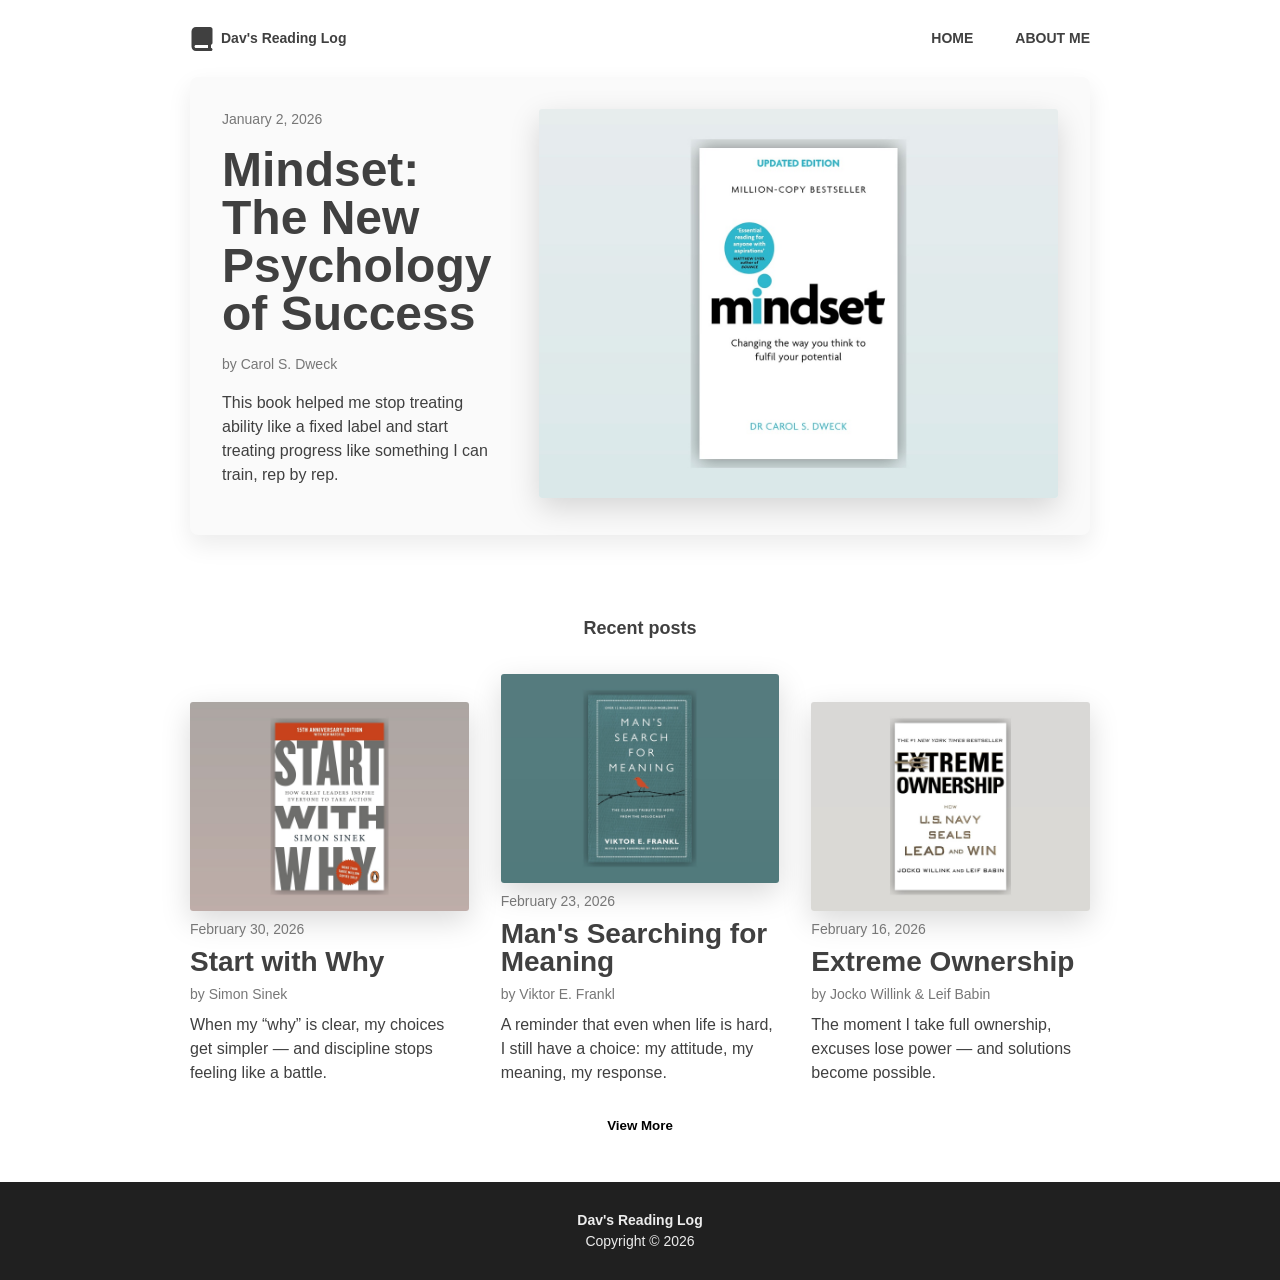
<file: index.html>
<!DOCTYPE html>
<html lang="en">

<head>
    <meta charset="UTF-8">
    <meta name="viewport" content="width=device-width, initial-scale=1.0">
    <link rel="stylesheet" href="styles.css">
    <link rel="icon" type="image/svg+xml" href="./assets/book.svg">
    <script type="module" src="main.js" defer></script>

    <title>Dav's Reading Log</title>
</head>

<body>

    <header>
        <div class="site-header container">
            <a href="index.html" class="logo-container">
                <svg class="logo-icon" xmlns="http://www.w3.org/2000/svg" viewBox="0 0 448 512">
                    <path
                        d="M96 512l320 0c17.7 0 32-14.3 32-32s-14.3-32-32-32l0-66.7c18.6-6.6 32-24.4 32-45.3l0-288c0-26.5-21.5-48-48-48L96 0C43 0 0 43 0 96L0 416c0 53 43 96 96 96zM64 416c0-17.7 14.3-32 32-32l256 0 0 64-256 0c-17.7 0-32-14.3-32-32zM274.1 99.2..." />
                </svg>
                <span>
                    Dav's Reading Log
                </span>
            </a>
            <nav aria-label="Primary">
                <ul class="nav-ul">
                    <li><a href="index.html">HOME</a></li>
                    <li><a href="about.html">ABOUT ME</a></li>
                </ul>
            </nav>
        </div>
    </header>

    <main>
        <section id="journal-content-area" class="main-section">
            <article id="featured-post-container" class="container">
                
            </article>

            <section class="recent-post-section">
                <h3 class="bold">
                    Recent posts
                </h3>

                <div class="recent-post-container container">
                </div>

                <button id="view-more-btn" class="view-more-btn bold">
                    View More
                </button>
            </section>  
        </section>
    </main>

    <footer>
        <p class="bold">Dav's Reading Log</p>
        <p>Copyright &copy; 2026</p>
    </footer>

</body>

</html>
</file>
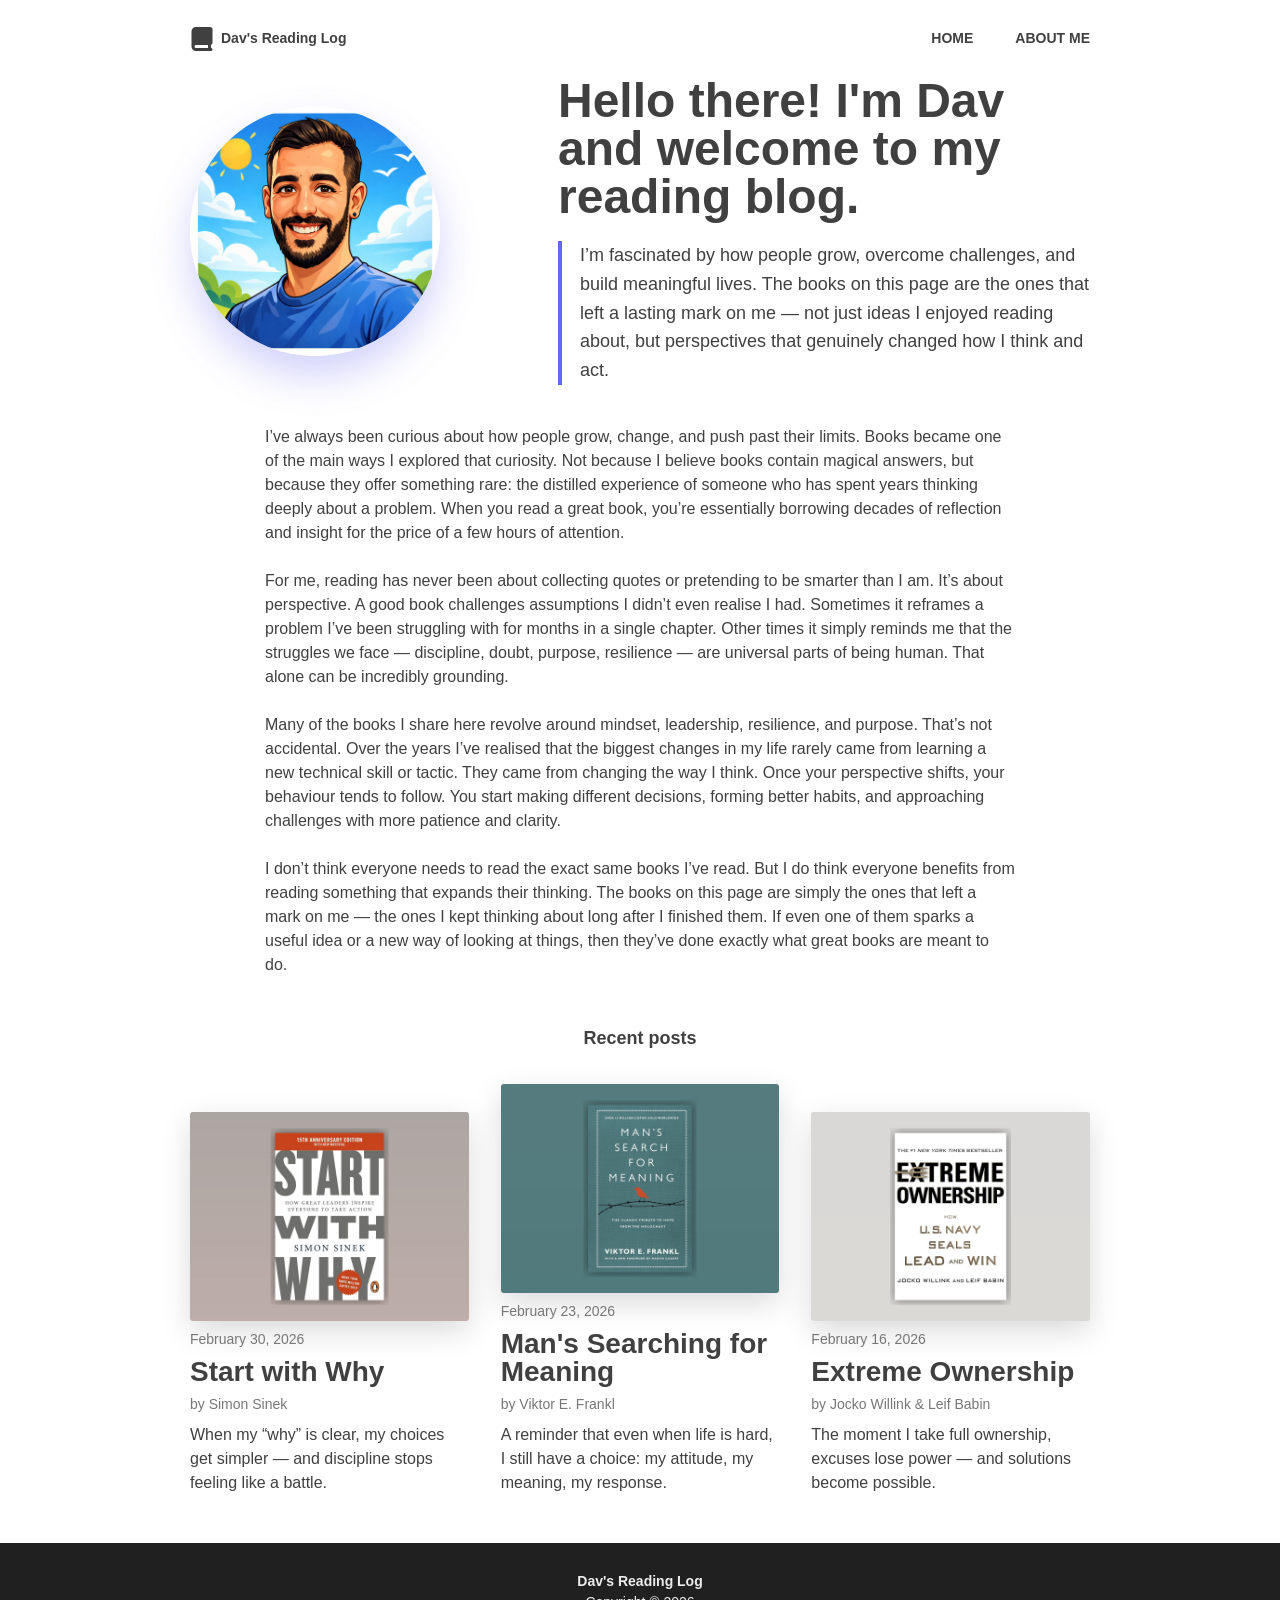
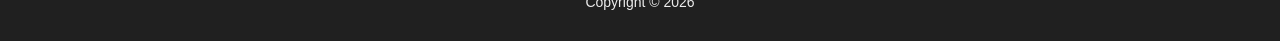
<file: about.html>
<!DOCTYPE html>
<html lang="en">

<head>
    <meta charset="UTF-8">
    <meta name="viewport" content="width=device-width, initial-scale=1.0">
    <link rel="stylesheet" href="styles.css">
    <link rel="icon" type="image/svg+xml" href="./assets/book.svg">
    <script type="module" src="main.js" defer></script>

    <title>Dav's Reading Log</title>
</head>

<body>

    <header>
        <div class="site-header container">
            <a href="index.html" class="logo-container">
                <svg class="logo-icon" xmlns="http://www.w3.org/2000/svg" viewBox="0 0 448 512">
                    <path
                        d="M96 512l320 0c17.7 0 32-14.3 32-32s-14.3-32-32-32l0-66.7c18.6-6.6 32-24.4 32-45.3l0-288c0-26.5-21.5-48-48-48L96 0C43 0 0 43 0 96L0 416c0 53 43 96 96 96zM64 416c0-17.7 14.3-32 32-32l256 0 0 64-256 0c-17.7 0-32-14.3-32-32zM274.1 99.2..." />
                </svg>
                <span>
                    Dav's Reading Log
                </span>
            </a>
            <nav aria-label="Primary">
                <ul class="nav-ul">
                    <li><a href="index.html">HOME</a></li>
                    <li><a href="about.html">ABOUT ME</a></li>
                </ul>
            </nav>
        </div>
    </header>

    <main class="main-section">
        <section id="about-container" class="container">
            <div class="about-div">
                <img 
                class="avatar" 
                src="./images/dav_cartoon-square.png" 
                alt="picture of myself">
                <h1 class="about-heading">Hello there! I'm Dav and welcome to my reading blog.</h1>
                <p class="about-intro">
                    I’m fascinated by how people grow, overcome challenges, and build meaningful lives. The books on this
                    page are the ones that left a lasting mark on me — not just ideas I enjoyed reading about, but
                    perspectives that genuinely changed how I think and act.
                </p>
            </div>
            <div class="about-content-div">

                <br>
                <p>
                    I’ve always been curious about how people grow, change, and push past their limits. Books became one of
                    the main ways I explored that curiosity. Not because I believe books contain magical answers, but
                    because they offer something rare: the distilled experience of someone who has spent years thinking
                    deeply about a problem. When you read a great book, you’re essentially borrowing decades of reflection
                    and insight for the price of a few hours of attention.
                </p>
                <br>
            <p>
                For me, reading has never been about collecting quotes or pretending to be smarter than I am. It’s about
                perspective. A good book challenges assumptions I didn’t even realise I had. Sometimes it reframes a
                problem I’ve been struggling with for months in a single chapter. Other times it simply reminds me that
                the struggles we face — discipline, doubt, purpose, resilience — are universal parts of being human.
                That alone can be incredibly grounding.
            </p>
            <br>
            <p>
                Many of the books I share here revolve around mindset, leadership, resilience, and purpose. That’s not
                accidental. Over the years I’ve realised that the biggest changes in my life rarely came from learning a
                new technical skill or tactic. They came from changing the way I think. Once your perspective shifts,
                your behaviour tends to follow. You start making different decisions, forming better habits, and
                approaching challenges with more patience and clarity.
            </p>
            <br>
            <p>
                I don’t think everyone needs to read the exact same books I’ve read. But I do think everyone benefits
                from reading something that expands their thinking. The books on this page are simply the ones that left
                a mark on me — the ones I kept thinking about long after I finished them. If even one of them sparks a
                useful idea or a new way of looking at things, then they’ve done exactly what great books are meant to
                do.
            </p>
        </div>

        </section>

        <section class="recent-post-section">
                <h3 class="bold">
                    Recent posts
                </h3>
                <div class="recent-post-container container">
                </div>
        </section>
    </main>

    <footer>
        <p class="bold">Dav's Reading Log</p>
        <p>Copyright &copy; 2026</p>
    </footer>


</body>

</html>
</file>
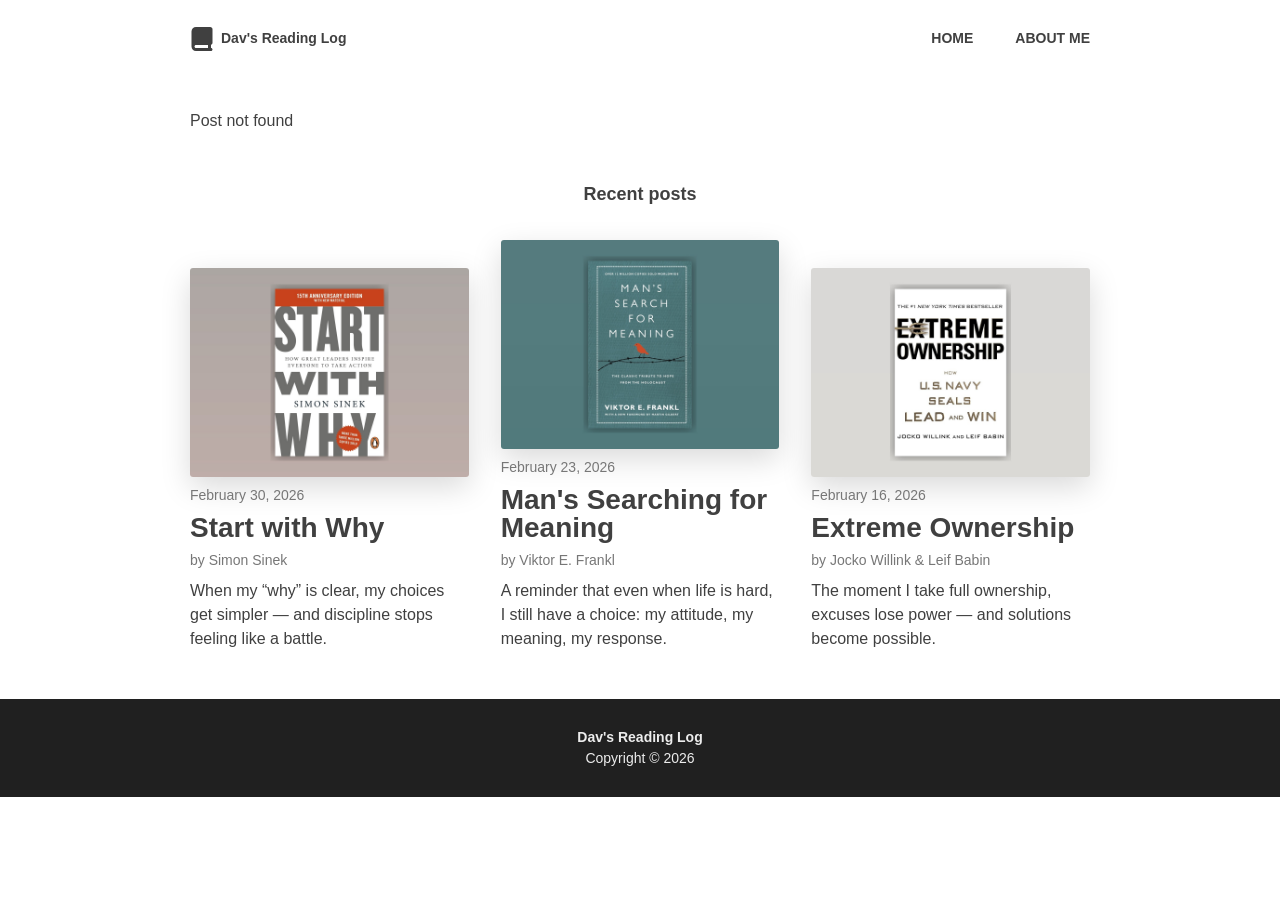
<file: post.html>
<!DOCTYPE html>
<html lang="en">

<head>
    <meta charset="UTF-8">
    <meta name="viewport" content="width=device-width, initial-scale=1.0">
    <link rel="stylesheet" href="styles.css">
    <link rel="icon" type="image/svg+xml" href="./assets/book.svg">
    <script type="module" src="main.js" defer></script>

    <title>Dav's Reading Log</title>
</head>

<body>

    <header>
        <div class="site-header container">
            <a href="index.html" class="logo-container">
                <svg class="logo-icon" xmlns="http://www.w3.org/2000/svg" viewBox="0 0 448 512">
                    <path
                        d="M96 512l320 0c17.7 0 32-14.3 32-32s-14.3-32-32-32l0-66.7c18.6-6.6 32-24.4 32-45.3l0-288c0-26.5-21.5-48-48-48L96 0C43 0 0 43 0 96L0 416c0 53 43 96 96 96zM64 416c0-17.7 14.3-32 32-32l256 0 0 64-256 0c-17.7 0-32-14.3-32-32zM274.1 99.2..." />
                </svg>
                <span>
                    Dav's Reading Log
                </span>
            </a>
            <nav aria-label="Primary">
                <ul class="nav-ul">
                    <li><a href="index.html">HOME</a></li>
                    <li><a href="about.html">ABOUT ME</a></li>
                </ul>
            </nav>
        </div>
    </header>

    <main class="main-section">
        <article 
            id="full-post-container" 
            class="container"
        >
                    
        </article>

        <section class="recent-post-section">
                <h3 class="bold">
                    Recent posts
                </h3>

                <div class="recent-post-container container">
                </div>
        </section>
    </main>

    <footer>
        <p class="bold">Dav's Reading Log</p>
        <p>Copyright &copy; 2026</p>
    </footer>


</body>

</html>
</file>
<file: styles.css>
:root {
  --fs-xl: clamp(1.5rem, 5vw, 3rem);
  --fs-700: 1.75rem;
  --fs-500: 1.125rem;
  --fs-400: 1rem;
  --fs-300: 0.875rem;
}

:focus-visible {
  outline: none;
  box-shadow: 0 0 0 2px #6366f1;
}

/* ====================
   Base
   ==================== */

*,
*::before,
*::after {
  box-sizing: border-box;
}

body,
h1,
h2,
h3,
p {
  margin: 0;
}

body {
  padding: 0;
}

a {
  text-decoration: none;
  color: inherit;
} 

img {
  max-width: 100%;
  display: block;
  border-radius: 3px;
  box-shadow: 0 10px 30px rgba(0, 0, 0, 0.15);
}


/* ====================
   Typography
   ==================== */

body {
  font-family: 'Source Sans Pro', sans-serif;
  color: #404040;
  line-height: 1.5;
  font-size: var(--fs-400);
}

h1,
h2 {
  line-height: 1;
}

h1 {
  font-size: var(--fs-xl);
}

h2 {
  font-size: var(--fs-700);
}

h3 {
  font-size: var(--fs-500);
}

span,
.site-header,
footer {
  font-size: var(--fs-300);
}

.site-header {
  font-weight: 800;
}

.about-intro {
  font-size: var(--fs-500);
  line-height: 1.6;
}

.meta {
  font-size: var(--fs-300);
  color: #777;
}

.bold {
  font-weight: 900;
}


/* ====================
   Layout
   ==================== */

.container {
  width: min(100% - 3rem, 900px);
  margin-inline: auto;
}

.site-header {
  display: flex;
  flex-direction: column;
  align-items: center;
  padding: 2em 0;
}

.main-section {
  display: flex;
  flex-direction: column;
  gap: 2rem;
}

footer {
  text-align: center;
  padding: 2em 0;
  background-color: #202020;
  color: #ececec;
}

.recent-post-section {
  display: flex;
  flex-direction: column;
  align-items: center;
  gap: 2em;
  margin-bottom: 3em;
}

.recent-post-container {
  display: flex;
  flex-direction: column;
  gap: 3em;
}

#full-post-container {
  display: flex;
  flex-direction: column;
  gap: 1em;
  margin-top: 2em;
  margin-bottom: 1em;
}

#about-container {
  display: flex;
  flex-direction: column;
  gap: 1em;
  margin-bottom: 1em;
}

.about-div {
  display: flex;
  flex-direction: column;
  gap: 2em;
}


/* ====================
   Components
   ==================== */

.logo-container {
  display: flex;
  align-items: center;
  gap: 0.5em;
}

.logo-icon {
  width: 24px;
  height: 24px;
  fill: currentColor;
}

.nav-ul {
  list-style: none;
  padding: 0;
  display: flex;
  flex-direction: column;
  align-items: center;
  gap: 1em;
}

.nav-ul li:not(:last-child) {
  text-align: center;
  width: 100%;
  padding: 1em 0;
  border-top: 1px dotted #a190b6;
  border-bottom: 1px dotted #a190b6;
}

.nav-ul a:focus-visible::after {
  width: 100%;
}

.featured-post-card {
  max-width: 90vw;
  margin-inline: auto;
  margin-bottom: 3em;
}

.featured-info-div {
  display: flex;
  flex-direction: column;
  justify-content: end;
  gap: 1em;
  margin-bottom: 1em;
}

.featured-info-div {
  grid-area: fdiv;
}

.featured-img {
  grid-area: fimg;
}

.recent-post-card {
  display: flex;
  flex-direction: column;
  justify-content: end;
  align-items: flex-start;
  gap: 0.5em;
}

.recent-post-card, 
.featured-post-card {
  transition: transform 0.4s ease, box-shadow 0.4s ease;
}

.recent-post-card:hover,
.featured-post-card:hover {
  transform: translateY(-4px);
}

.recent-post-card:focus-visible,
.featured-post-card:focus-visible {
  outline: none;
  transform: translateY(-4px);
  box-shadow: 0 15px 40px rgba(0, 0, 0, 0.18);
}

.recent-post-card:hover img,
.featured-post-card:hover img {
  box-shadow: 0 15px 40px rgba(0, 0, 0, 0.18);
}

.avatar {
  width: 180px;
  border-radius: 50%;
  box-shadow: 0 20px 40px #6365f14a;
  grid-area: avat;
}

.nav-ul a {
  position: relative;
}

.nav-ul a::after {
  content: '';
  position: absolute;
  left: 50%;
  transform: translateX(-50%);
  bottom: -2px;
  width: 0%;
  height: 1px;
  background-color: #6365f1;
  transition: width 0.3s ease;
}

.nav-ul a:hover::after {
  width: 100%;
}

.about-heading {
  grid-area: head;
}

.about-intro {
  display: block;
  border-left: 4px solid #6366f1;
  padding-left: 1em;
  grid-area: intr;
}

.view-more-btn {
  border: none;
  background-color: #ffffff;
  cursor: pointer;
  transition: all 0.15s ease;
}

.view-more-btn:hover {
  text-decoration: 1px underline #6366f1;
  color: #8586d1;
  transform: translateY(-1px);
}

.view-more-btn:active {
  transform: translateY(0);
}

.view-more-btn:focus-visible {
  outline: none;
  color: #6366f1;
  text-decoration: underline;
  transform: translateY(-1px);
}   

/* ====================
   Media Queries
   ==================== */

@media (min-width: 480px) {
  .site-header {
    flex-direction: row;
    justify-content: space-between;
    align-items: center;
    padding: 1em 0;
  }

  .nav-ul {
    flex-direction: row;
    gap: 3em;
  }

  .nav-ul li:not(:last-child) {
    width: auto;
    padding: 0;
    border: none;
  }

  .recent-post-container {
    display: grid;
    gap: 2em;
    grid-template-columns: repeat(2, 1fr);
  }

  .about-div {
    display: grid;
    align-items: center;
    gap: 1em;
    grid-template-columns: repeat(3, 1fr);
    grid-template-areas:
      "avat head head"
      "intr intr intr";
  }

  .avatar {
    width: min(100% - 1em, 250px);
  }

  .about-content-div {
    width: min(100% - 3rem, 750px);
    margin-inline: auto;
  }
}

@media (min-width: 700px) {
  .featured-post-card {
    display: grid;
    gap: 3em;
    grid-template-columns: repeat(3, 1fr);
    grid-template-areas:
      "fdiv fimg fimg"
      "fdiv fimg fimg";
    padding: 2em;
    border-radius: 8px;
    background-color: #fafafa;
    box-shadow: 0 10px 25px rgba(0, 0, 0, 0.08);
  }

  .recent-post-container {
    grid-template-columns: repeat(3, 1fr);
  }

  .about-div {
    display: grid;
    column-gap: 1em;
    gap: 20px;
    grid-template-columns: repeat(5, 1fr);
    grid-template-areas:
      "avat avat head head head"
      "avat avat intr intr intr";
  }
}
</file>
